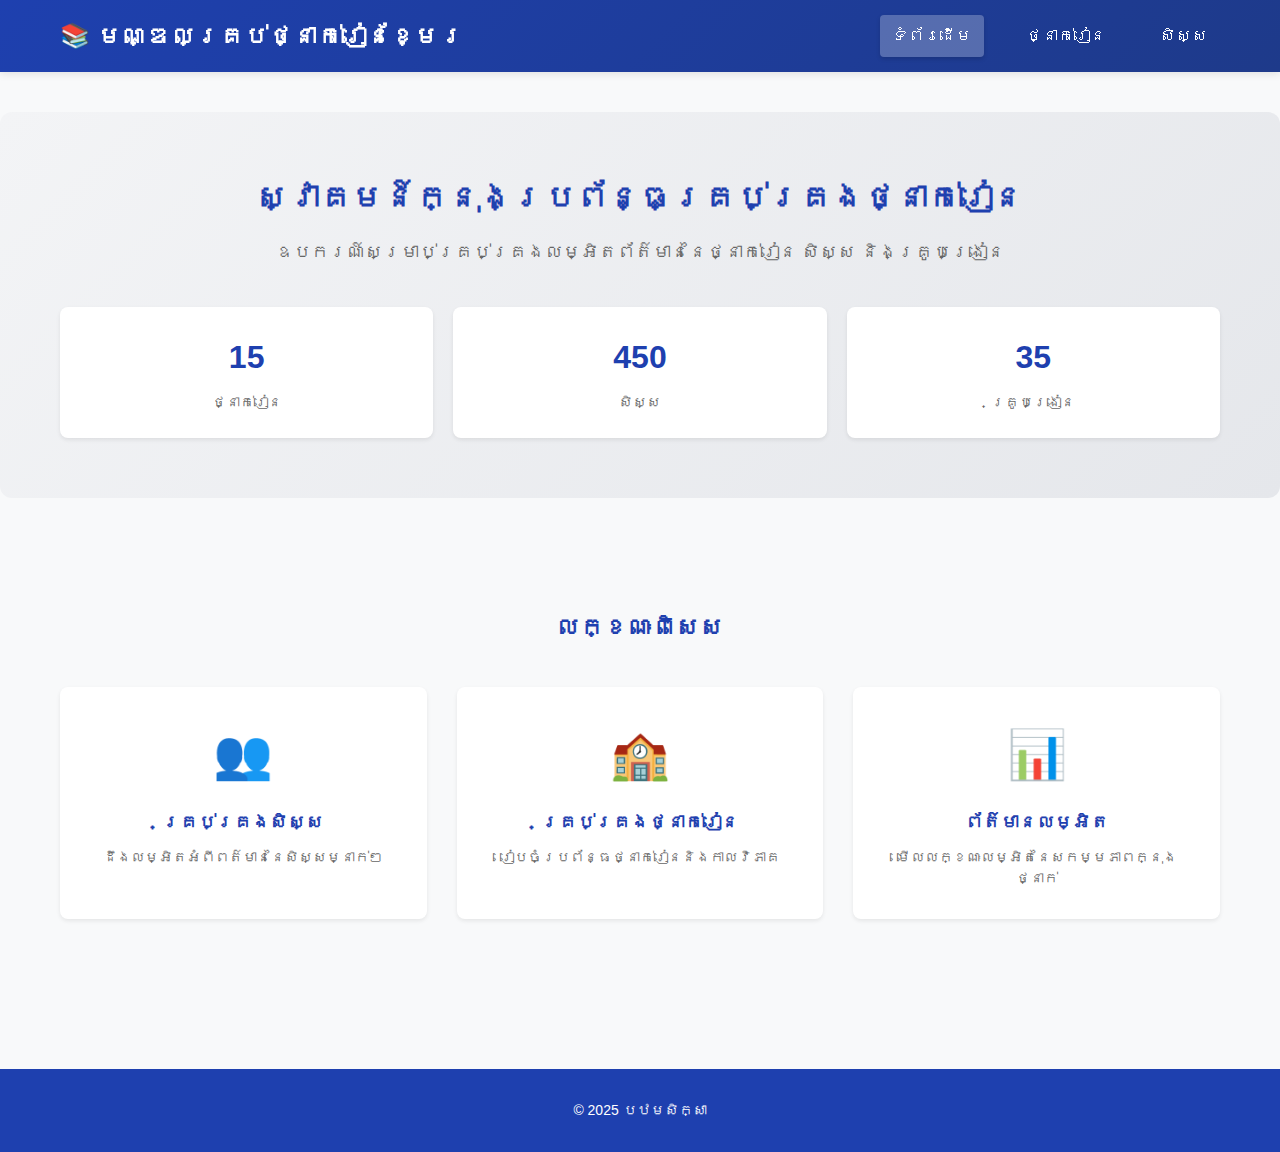
<file: index.html>
<!DOCTYPE html>
<html lang="km">
<head>
    <meta charset="UTF-8">
    <meta name="viewport" content="width=device-width, initial-scale=1.0">
    <title>មណ្ឌលគ្រប់ថ្នាក់រៀនខ្មែរ - ទំព័រដើម</title>
    <link rel="stylesheet" href="styles.css">
</head>
<body>
    <header class="header">
        <div class="container">
            <div class="logo">
                <h1>📚 មណ្ឌលគ្រប់ថ្នាក់រៀនខ្មែរ</h1>
            </div>
            <nav class="nav">
                <a href="index.html" class="nav-link active">ទំព័រដើម</a>
                <a href="classes.html" class="nav-link">ថ្នាក់រៀន</a>
                <a href="students.html" class="nav-link">សិស្ស</a>
            </nav>
        </div>
    </header>

    <main class="main">
        <section class="hero">
            <div class="container">
                <h2>ស្វាគមន៍ក្នុងប្រព័ន្ធគ្រប់គ្រងថ្នាក់រៀន</h2>
                <p>ឧបករណ៍សម្រាប់គ្រប់គ្រងលម្អិតព័ត៌មាននៃថ្នាក់រៀន សិស្ស និងគ្រូបង្រៀន</p>
                <div class="stats">
                    <div class="stat-card">
                        <div class="stat-number">15</div>
                        <div class="stat-label">ថ្នាក់រៀន</div>
                    </div>
                    <div class="stat-card">
                        <div class="stat-number">450</div>
                        <div class="stat-label">សិស្ស</div>
                    </div>
                    <div class="stat-card">
                        <div class="stat-number">35</div>
                        <div class="stat-label">គ្រូបង្រៀន</div>
                    </div>
                </div>
            </div>
        </section>

        <section class="features">
            <div class="container">
                <h3>លក្ខណៈពិសេស</h3>
                <div class="features-grid">
                    <div class="feature-item">
                        <div class="feature-icon">👥</div>
                        <h4>គ្រប់គ្រងសិស្ស</h4>
                        <p>ដឹងលម្អិតអំពីពត៌មាននៃសិស្សម្នាក់ៗ</p>
                    </div>
                    <div class="feature-item">
                        <div class="feature-icon">🏫</div>
                        <h4>គ្រប់គ្រងថ្នាក់រៀន</h4>
                        <p>រៀបចំប្រព័ន្ធថ្នាក់រៀននិងកាលវិភាគ</p>
                    </div>
                    <div class="feature-item">
                        <div class="feature-icon">📊</div>
                        <h4>ព័ត៌មានលម្អិត</h4>
                        <p>មើលលក្ខណៈលម្អិតនៃសកម្មភាពក្នុងថ្នាក់</p>
                    </div>
                </div>
            </div>
        </section>
    </main>

    <footer class="footer">
        <div class="container">
            <p>&copy; 2025 បឋមសិក្សា</p>
        </div>
    </footer>
</body>
</html>
</file>
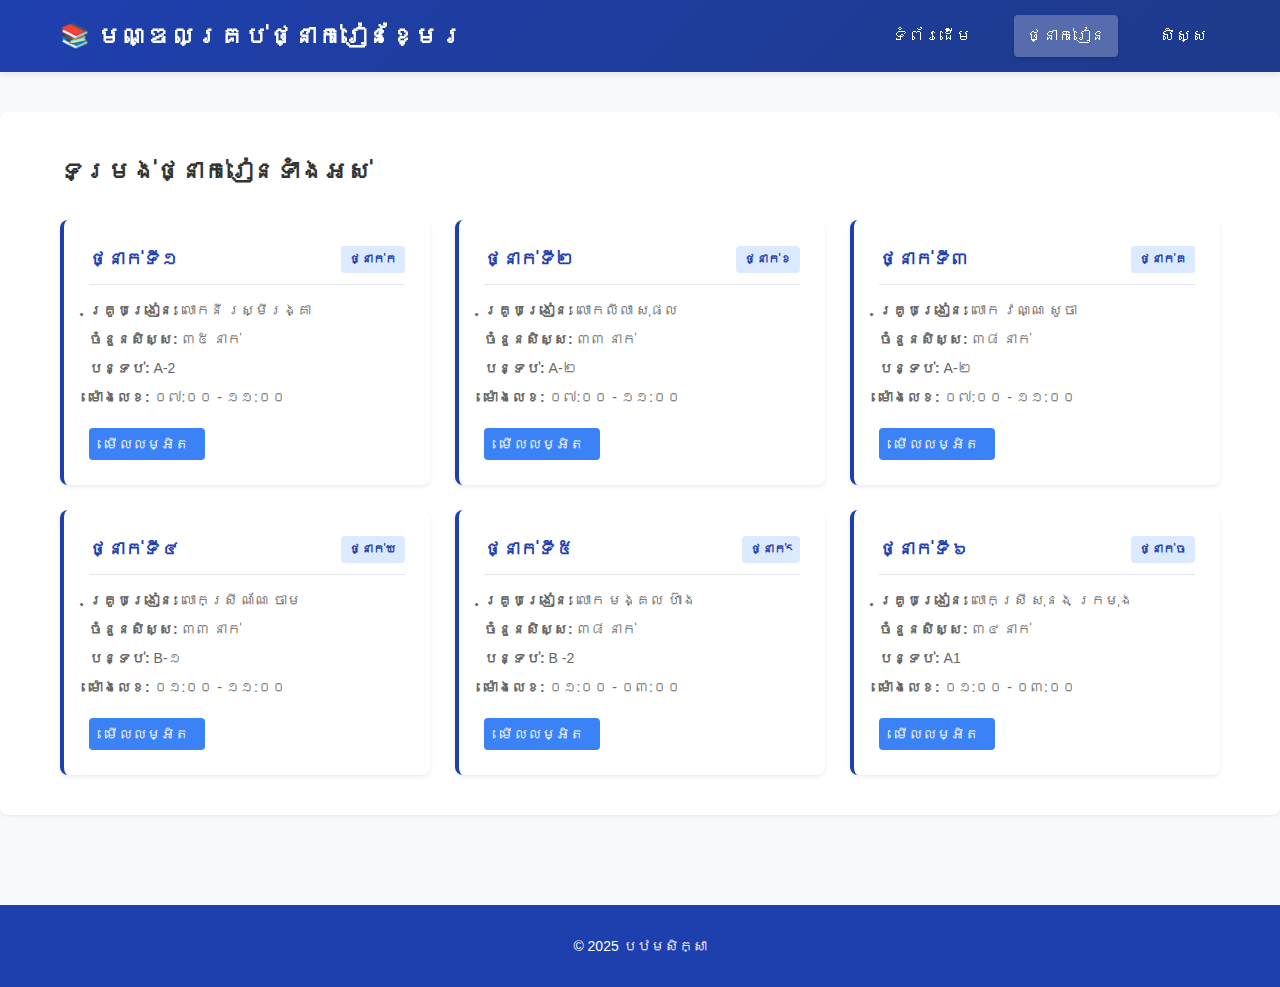
<file: classes.html>
<!DOCTYPE html>
<html lang="km">
<head>
    <meta charset="UTF-8">
    <meta name="viewport" content="width=device-width, initial-scale=1.0">
    <title>ថ្នាក់រៀន - មណ្ឌលគ្រប់ថ្នាក់រៀនខ្មែរ</title>
    <link rel="stylesheet" href="styles.css">
</head>
<body>
    <header class="header">
        <div class="container">
            <div class="logo">
                <h1>📚 មណ្ឌលគ្រប់ថ្នាក់រៀនខ្មែរ</h1>
            </div>
            <nav class="nav">
                <a href="index.html" class="nav-link">ទំព័រដើម</a>
                <a href="classes.html" class="nav-link active">ថ្នាក់រៀន</a>
                <a href="students.html" class="nav-link">សិស្ស</a>
            </nav>
        </div>
    </header>

    <main class="main">
        <section class="content">
            <div class="container">
                <h2>ទម្រង់ថ្នាក់រៀនទាំងអស់</h2>
                
                <div class="classes-grid">
                    <div class="class-card">
                        <div class="class-header">
                            <h3>ថ្នាក់ទី១</h3>
                            <span class="grade-badge">ថ្នាក់ក</span>
                        </div>
                        <div class="class-info">
                            <p><strong>គ្រូបង្រៀន:</strong> លោកនី រស្មីរង្គា</p>
                            <p><strong>ចំនួនសិស្ស:</strong> ៣៥ នាក់</p>
                            <p><strong>បន្ទប់:</strong> A-2</p>
                            <p><strong>ម៉ោងលេខ:</strong> ០៧:០០ - ១១:០០</p>
                        </div>
                        <button class="btn-details">មើលលម្អិត</button>
                    </div>

                    <div class="class-card">
                        <div class="class-header">
                            <h3>ថ្នាក់ទី២</h3>
                            <span class="grade-badge">ថ្នាក់ខ</span>
                        </div>
                        <div class="class-info">
                            <p><strong>គ្រូបង្រៀន:</strong> លោកលីលា សុផល</p>
                            <p><strong>ចំនួនសិស្ស:</strong> ៣៣ នាក់</p>
                            <p><strong>បន្ទប់:</strong> A-២</p>
                            <p><strong>ម៉ោងលេខ:</strong> ០៧:០០ - ១១:០០</p>
                        </div>
                        <button class="btn-details">មើលលម្អិត</button>
                    </div>

                    <div class="class-card">
                        <div class="class-header">
                            <h3>ថ្នាក់ទី៣</h3>
                            <span class="grade-badge">ថ្នាក់គ</span>
                        </div>
                        <div class="class-info">
                            <p><strong>គ្រូបង្រៀន:</strong> លោក វណ្ណ សូចា</p>
                            <p><strong>ចំនួនសិស្ស:</strong> ៣៨ នាក់</p>
                            <p><strong>បន្ទប់:</strong> A-២</p>
                            <p><strong>ម៉ោងលេខ:</strong> ០៧:០០ - ១១:០០</p>
                        </div>
                        <button class="btn-details">មើលលម្អិត</button>
                    </div>

                    <div class="class-card">
                        <div class="class-header">
                            <h3>ថ្នាក់ទី៤</h3>
                            <span class="grade-badge">ថ្នាក់ឃ</span>
                        </div>
                        <div class="class-info">
                            <p><strong>គ្រូបង្រៀន:</strong> លោកស្រី ណ័ណ ចាម</p>
                            <p><strong>ចំនួនសិស្ស:</strong> ៣៣ នាក់</p>
                            <p><strong>បន្ទប់:</strong> B-១</p>
                            <p><strong>ម៉ោងលេខ:</strong> ០១:០០ - ១១:០០</p>
                        </div>
                        <button class="btn-details">មើលលម្អិត</button>
                    </div>

                    <div class="class-card">
                        <div class="class-header">
                            <h3>ថ្នាក់ទី៥</h3>
                            <span class="grade-badge">ថ្នាក់ང</span>
                        </div>
                        <div class="class-info">
                            <p><strong>គ្រូបង្រៀន:</strong> លោក មង្គល ហ៊ាង</p>
                            <p><strong>ចំនួនសិស្ស:</strong> ៣៨ នាក់</p>
                            <p><strong>បន្ទប់:</strong> B -2 </p>
                            <p><strong>ម៉ោងលេខ:</strong> ០១:០០​ - ០៣:០០</p>
                        </div>
                        <button class="btn-details">មើលលម្អិត</button>
                    </div>

                    <div class="class-card">
                        <div class="class-header">
                            <h3>ថ្នាក់ទី៦</h3>
                            <span class="grade-badge">ថ្នាក់ច</span>
                        </div>
                        <div class="class-info">
                            <p><strong>គ្រូបង្រៀន:</strong> លោកស្រី សុនង ក្រមុង</p>
                            <p><strong>ចំនួនសិស្ស:</strong> ៣៤ នាក់</p>
                            <p><strong>បន្ទប់:</strong> A1</p>
                            <p><strong>ម៉ោងលេខ:</strong> ០១:០០ - ០៣:០០</p>
                        </div>
                        <button class="btn-details">មើលលម្អិត</button>
                    </div>
                </div>
            </div>
        </section>
    </main>

    <footer class="footer">
        <div class="container">
            <p>&copy; 2025 បឋមសិក្សា</p>
        </div>
    </footer>
</body>
</html>
</file>
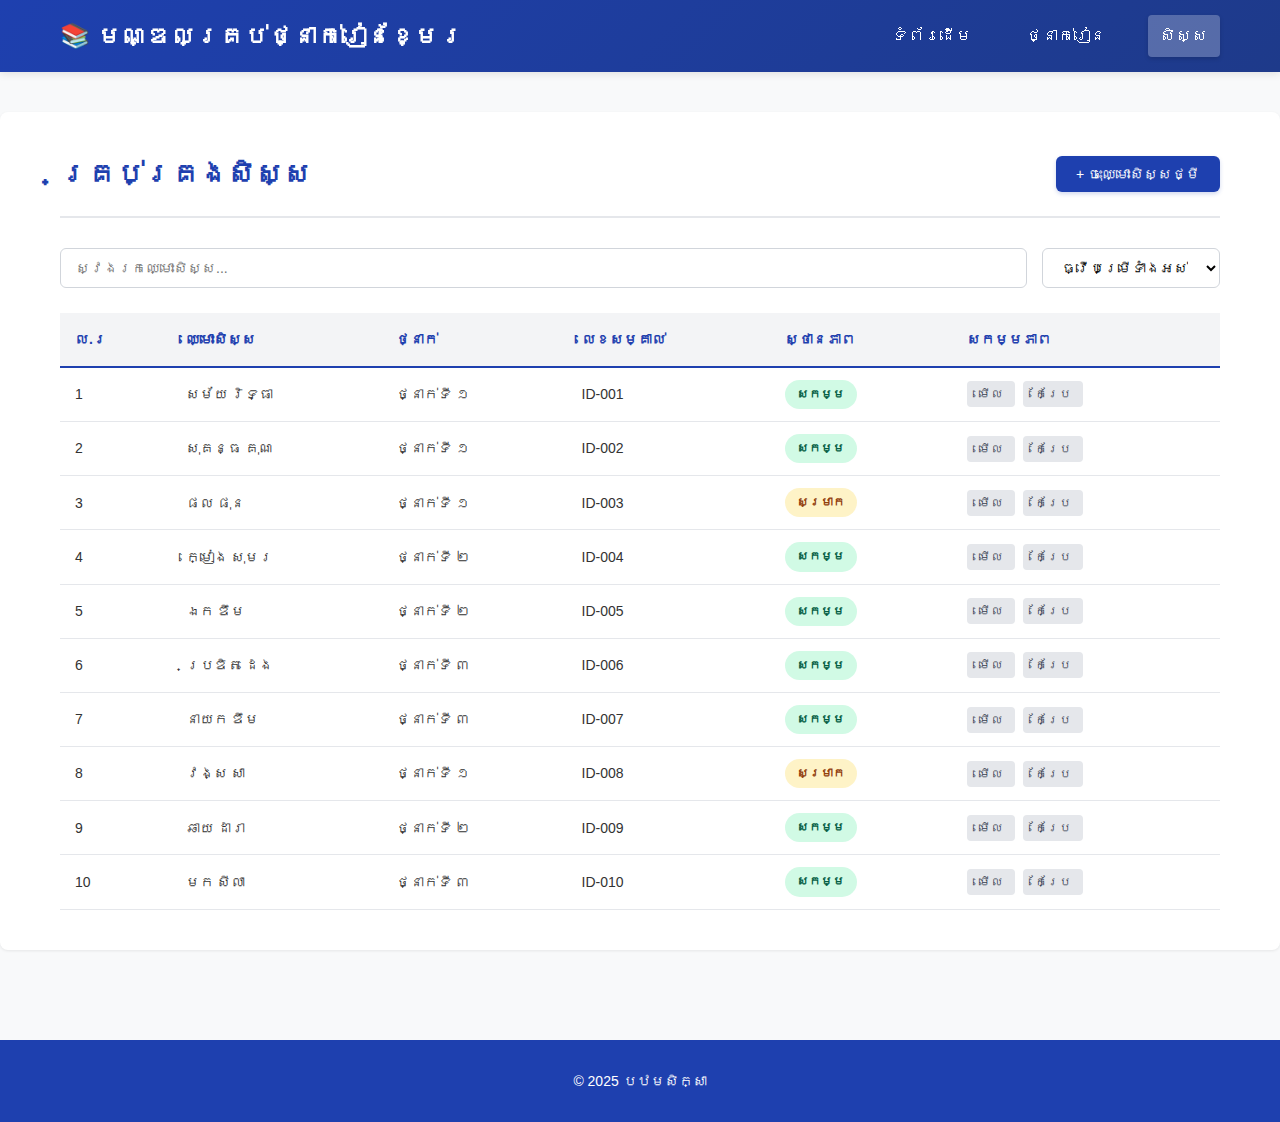
<file: students.html>
<!DOCTYPE html>
<html lang="km">
<head>
    <meta charset="UTF-8">
    <meta name="viewport" content="width=device-width, initial-scale=1.0">
    <title>សិស្ស - មណ្ឌលគ្រប់ថ្នាក់រៀនខ្មែរ</title>
    <link rel="stylesheet" href="styles.css">
</head>
<body>
    <header class="header">
        <div class="container">
            <div class="logo">
                <h1>📚 មណ្ឌលគ្រប់ថ្នាក់រៀនខ្មែរ</h1>
            </div>
            <nav class="nav">
                <a href="index.html" class="nav-link">ទំព័រដើម</a>
                <a href="classes.html" class="nav-link">ថ្នាក់រៀន</a>
                <a href="students.html" class="nav-link active">សិស្ស</a>
            </nav>
        </div>
    </header>

    <main class="main">
        <section class="content">
            <div class="container">
                <div class="page-header">
                    <h2>គ្រប់គ្រងសិស្ស</h2>
                    <button class="btn-primary">+ ចុះឈ្មោះសិស្សថ្មី</button>
                </div>

                <div class="filter-section">
                    <input type="text" class="search-input" placeholder="ស្វងរក​ឈ្មោះសិស្ស...">
                    <select class="filter-select">
                        <option value="">ធ្វើបម្រើទាំងអស់</option>
                        <option value="class1">ថ្នាក់ទី ១</option>
                        <option value="class2">ថ្នាក់ទី ២</option>
                        <option value="class3">ថ្នាក់ទី ៣</option>
                        <option value="class4">ថ្នាក់ទី ៤</option>
                        <option value="class5">ថ្នាក់ទី ៥</option>
                        <option value="class6">ថ្នាក់ទី ៦</option>
                    </select>
                </div>

                <div class="table-wrapper">
                    <table class="students-table">
                        <thead>
                            <tr>
                                <th>ល.រ</th>
                                <th>ឈ្មោះសិស្ស</th>
                                <th>ថ្នាក់</th>
                                <th>លេខសម្គាល់</th>
                                <th>ស្ថានភាព</th>
                                <th>សកម្មភាព</th>
                            </tr>
                        </thead>
                        <tbody>
                            <tr>
                                <td>1</td>
                                <td>សម័យ រិទ្ធា</td>
                                <td>ថ្នាក់ទី ១</td>
                                <td>ID-001</td>
                                <td><span class="badge badge-active">សកម្ម</span></td>
                                <td>
                                    <button class="btn-action">មើល</button>
                                    <button class="btn-action">កែប្រែ</button>
                                </td>
                            </tr>
                            <tr>
                                <td>2</td>
                                <td>សុគន្ធ គុណ</td>
                                <td>ថ្នាក់ទី ១</td>
                                <td>ID-002</td>
                                <td><span class="badge badge-active">សកម្ម</span></td>
                                <td>
                                    <button class="btn-action">មើល</button>
                                    <button class="btn-action">កែប្រែ</button>
                                </td>
                            </tr>
                            <tr>
                                <td>3</td>
                                <td>ផល ផុន</td>
                                <td>ថ្នាក់ទី ១</td>
                                <td>ID-003</td>
                                <td><span class="badge badge-inactive">សម្រាក</span></td>
                                <td>
                                    <button class="btn-action">មើល</button>
                                    <button class="btn-action">កែប្រែ</button>
                                </td>
                            </tr>
                            <tr>
                                <td>4</td>
                                <td>ក្មៀង សុមរ</td>
                                <td>ថ្នាក់ទី ២</td>
                                <td>ID-004</td>
                                <td><span class="badge badge-active">សកម្ម</span></td>
                                <td>
                                    <button class="btn-action">មើល</button>
                                    <button class="btn-action">កែប្រែ</button>
                                </td>
                            </tr>
                            <tr>
                                <td>5</td>
                                <td>ឯក ឌឹម</td>
                                <td>ថ្នាក់ទី ២</td>
                                <td>ID-005</td>
                                <td><span class="badge badge-active">សកម្ម</span></td>
                                <td>
                                    <button class="btn-action">មើល</button>
                                    <button class="btn-action">កែប្រែ</button>
                                </td>
                            </tr>
                            <tr>
                                <td>6</td>
                                <td>ប្រឌិត ដេង</td>
                                <td>ថ្នាក់ទី ៣</td>
                                <td>ID-006</td>
                                <td><span class="badge badge-active">សកម្ម</span></td>
                                <td>
                                    <button class="btn-action">មើល</button>
                                    <button class="btn-action">កែប្រែ</button>
                                </td>
                            </tr>
                            <tr>
                                <td>7</td>
                                <td>នាយក ឌឹម</td>
                                <td>ថ្នាក់ទី ៣</td>
                                <td>ID-007</td>
                                <td><span class="badge badge-active">សកម្ម</span></td>
                                <td>
                                    <button class="btn-action">មើល</button>
                                    <button class="btn-action">កែប្រែ</button>
                                </td>
                            </tr>
                            <tr>
                                <td>8</td>
                                <td>វង្ស សា</td>
                                <td>ថ្នាក់ទី ១</td>
                                <td>ID-008</td>
                                <td><span class="badge badge-inactive">សម្រាក</span></td>
                                <td>
                                    <button class="btn-action">មើល</button>
                                    <button class="btn-action">កែប្រែ</button>
                                </td>
                            </tr>
                            <tr>
                                <td>9</td>
                                <td>ឆាយ ដារា</td>
                                <td>ថ្នាក់ទី ២</td>
                                <td>ID-009</td>
                                <td><span class="badge badge-active">សកម្ម</span></td>
                                <td>
                                    <button class="btn-action">មើល</button>
                                    <button class="btn-action">កែប្រែ</button>
                                </td>
                            </tr>
                            <tr>
                                <td>10</td>
                                <td>មក សីលា</td>
                                <td>ថ្នាក់ទី ៣</td>
                                <td>ID-010</td>
                                <td><span class="badge badge-active">សកម្ម</span></td>
                                <td>
                                    <button class="btn-action">មើល</button>
                                    <button class="btn-action">កែប្រែ</button>
                                </td>
                            </tr>
                        </tbody>
                    </table>
                </div>
            </div>
        </section>
    </main>

    <footer class="footer">
        <div class="container">
            <p>&copy; 2025 បឋមសិក្សា</p>
        </div>
    </footer>
</body>
</html>
</file>
<file: styles.css>
/* ============================
   Cambodian School Management System
   Global Styles (Common for all pages)
   ============================ */

* {
  margin: 0;
  padding: 0;
  box-sizing: border-box;
}

html {
  scroll-behavior: smooth;
}

body {
  font-family: "Segoe UI", Tahoma, Geneva, Verdana, sans-serif;
  line-height: 1.6;
  color: #333;
  background-color: #f8f9fa;
}

/* ============================
   Container & Layout
   ============================ */

.container {
  max-width: 1200px;
  margin: 0 auto;
  padding: 0 20px;
}

/* ============================
   Header & Navigation
   ============================ */

.header {
  background: linear-gradient(135deg, #1e40af 0%, #1e3a8a 100%);
  color: white;
  padding: 15px 0;
  box-shadow: 0 2px 8px rgba(0, 0, 0, 0.1);
  position: sticky;
  top: 0;
  z-index: 100;
}

.header .container {
  display: flex;
  justify-content: space-between;
  align-items: center;
}

.logo h1 {
  font-size: 24px;
  font-weight: 600;
  letter-spacing: 0.5px;
}

.nav {
  display: flex;
  gap: 30px;
}

.nav-link {
  color: white;
  text-decoration: none;
  font-size: 16px;
  font-weight: 500;
  transition: all 0.3s ease;
  padding: 8px 12px;
  border-radius: 4px;
}

.nav-link:hover {
  background-color: rgba(255, 255, 255, 0.1);
  transform: translateY(-2px);
}

.nav-link.active {
  background-color: rgba(255, 255, 255, 0.25);
  box-shadow: 0 2px 4px rgba(0, 0, 0, 0.15);
}

/* ============================
   Main Content
   ============================ */

.main {
  min-height: calc(100vh - 200px);
  padding: 40px 0;
}

.content {
  background: white;
  border-radius: 8px;
  box-shadow: 0 1px 3px rgba(0, 0, 0, 0.08);
  padding: 40px;
}

/* ============================
   Page Header
   ============================ */

.page-header {
  display: flex;
  justify-content: space-between;
  align-items: center;
  margin-bottom: 30px;
  padding-bottom: 20px;
  border-bottom: 2px solid #e5e7eb;
}

.page-header h2 {
  font-size: 28px;
  color: #1e40af;
  font-weight: 600;
}

/* ============================
   Buttons
   ============================ */

.btn-primary {
  background-color: #1e40af;
  color: white;
  border: none;
  padding: 10px 20px;
  border-radius: 6px;
  font-size: 14px;
  font-weight: 500;
  cursor: pointer;
  transition: all 0.3s ease;
  box-shadow: 0 2px 4px rgba(30, 64, 175, 0.2);
}

.btn-primary:hover {
  background-color: #1e3a8a;
  transform: translateY(-2px);
  box-shadow: 0 4px 8px rgba(30, 64, 175, 0.3);
}

.btn-details {
  background-color: #3b82f6;
  color: white;
  border: none;
  padding: 8px 16px;
  border-radius: 4px;
  cursor: pointer;
  font-size: 14px;
  transition: all 0.3s ease;
}

.btn-details:hover {
  background-color: #2563eb;
  transform: translateY(-1px);
}

.btn-action {
  background-color: #e5e7eb;
  color: #374151;
  border: none;
  padding: 6px 12px;
  border-radius: 4px;
  cursor: pointer;
  font-size: 12px;
  margin-right: 4px;
  transition: all 0.3s ease;
}

.btn-action:hover {
  background-color: #d1d5db;
  color: #111827;
}

/* ============================
   Hero Section
   ============================ */

/* ============================
   Styles for Index Page (Member 1)
   ============================ */

/* Add your styles for the Index page here */


/* ============================
   Styles for Classes Page (Member 2)
   ============================ */

/* Add your styles for the Classes page here */


/* ============================
   Styles for Students Page (Member 3)
   ============================ */

/* Add your styles for the Students page here */

.hero {
  text-align: center;
  padding: 60px 0;
  background: linear-gradient(135deg, #f3f4f6 0%, #e5e7eb 100%);
  border-radius: 12px;
  margin-bottom: 50px;
}

.hero h2 {
  font-size: 32px;
  color: #1e40af;
  margin-bottom: 15px;
  font-weight: 700;
}

.hero p {
  font-size: 18px;
  color: #666;
  margin-bottom: 40px;
}

/* ============================
   Stats Section
   ============================ */

.stats {
  display: grid;
  grid-template-columns: repeat(auto-fit, minmax(150px, 1fr));
  gap: 20px;
  margin-top: 30px;
}

.stat-card {
  background: white;
  padding: 25px;
  border-radius: 8px;
  text-align: center;
  box-shadow: 0 2px 4px rgba(0, 0, 0, 0.08);
  transition: all 0.3s ease;
}

.stat-card:hover {
  transform: translateY(-4px);
  box-shadow: 0 8px 12px rgba(0, 0, 0, 0.12);
}

.stat-number {
  font-size: 32px;
  font-weight: 700;
  color: #1e40af;
  margin-bottom: 8px;
}

.stat-label {
  font-size: 14px;
  color: #666;
  font-weight: 500;
}

/* ============================
   Features Section
   ============================ */

.features {
  padding: 60px 0;
}

.features h3 {
  font-size: 24px;
  text-align: center;
  margin-bottom: 40px;
  color: #1e40af;
  font-weight: 600;
}

.features-grid {
  display: grid;
  grid-template-columns: repeat(auto-fit, minmax(250px, 1fr));
  gap: 30px;
}

.feature-item {
  background: white;
  padding: 30px;
  border-radius: 8px;
  text-align: center;
  box-shadow: 0 2px 4px rgba(0, 0, 0, 0.08);
  transition: all 0.3s ease;
}

.feature-item:hover {
  transform: translateY(-8px);
  box-shadow: 0 12px 20px rgba(0, 0, 0, 0.15);
}

.feature-icon {
  font-size: 48px;
  margin-bottom: 15px;
}

.feature-item h4 {
  font-size: 18px;
  color: #1e40af;
  margin-bottom: 10px;
  font-weight: 600;
}

.feature-item p {
  color: #666;
  font-size: 14px;
  line-height: 1.5;
}

/* ============================
   Classes Grid
   ============================ */

.classes-grid {
  display: grid;
  grid-template-columns: repeat(auto-fill, minmax(280px, 1fr));
  gap: 25px;
  margin-top: 30px;
}

.class-card {
  background: white;
  border-radius: 8px;
  padding: 25px;
  box-shadow: 0 2px 4px rgba(0, 0, 0, 0.08);
  transition: all 0.3s ease;
  border-left: 4px solid #1e40af;
}

.class-card:hover {
  transform: translateY(-4px);
  box-shadow: 0 8px 16px rgba(0, 0, 0, 0.15);
}

.class-header {
  display: flex;
  justify-content: space-between;
  align-items: center;
  margin-bottom: 15px;
  padding-bottom: 10px;
  border-bottom: 1px solid #e5e7eb;
}

.class-header h3 {
  font-size: 18px;
  color: #1e40af;
  font-weight: 600;
}

.grade-badge {
  background-color: #dbeafe;
  color: #1e40af;
  padding: 4px 8px;
  border-radius: 4px;
  font-size: 12px;
  font-weight: 600;
}

.class-info {
  margin-bottom: 20px;
}

.class-info p {
  font-size: 14px;
  color: #666;
  margin-bottom: 8px;
  line-height: 1.5;
}

/* ============================
   Filter Section
   ============================ */

.filter-section {
  display: flex;
  gap: 15px;
  margin-bottom: 25px;
  flex-wrap: wrap;
}

.search-input {
  flex: 1;
  min-width: 200px;
  padding: 10px 15px;
  border: 1px solid #d1d5db;
  border-radius: 6px;
  font-size: 14px;
  transition: border-color 0.3s ease;
}

.search-input:focus {
  outline: none;
  border-color: #1e40af;
  box-shadow: 0 0 0 3px rgba(30, 64, 175, 0.1);
}

.filter-select {
  padding: 10px 15px;
  border: 1px solid #d1d5db;
  border-radius: 6px;
  font-size: 14px;
  background-color: white;
  cursor: pointer;
  transition: border-color 0.3s ease;
}

.filter-select:focus {
  outline: none;
  border-color: #1e40af;
  box-shadow: 0 0 0 3px rgba(30, 64, 175, 0.1);
}

/* ============================
   Table Styles
   ============================ */

.table-wrapper {
  overflow-x: auto;
  margin-top: 25px;
}

.students-table {
  width: 100%;
  border-collapse: collapse;
  background: white;
}

.students-table thead {
  background-color: #f3f4f6;
  border-bottom: 2px solid #1e40af;
}

.students-table th {
  padding: 15px;
  text-align: left;
  font-weight: 600;
  color: #1e40af;
  font-size: 14px;
}

.students-table td {
  padding: 12px 15px;
  border-bottom: 1px solid #e5e7eb;
  font-size: 14px;
  color: #333;
}

.students-table tbody tr {
  transition: background-color 0.2s ease;
}

.students-table tbody tr:hover {
  background-color: #f8fafc;
}

/* ============================
   Badges
   ============================ */

.badge {
  display: inline-block;
  padding: 5px 12px;
  border-radius: 20px;
  font-size: 12px;
  font-weight: 600;
}

.badge-active {
  background-color: #d1fae5;
  color: #065f46;
}

.badge-inactive {
  background-color: #fef3c7;
  color: #92400e;
}

/* ============================
   Footer
   ============================ */

.footer {
  background-color: #1e40af;
  color: white;
  text-align: center;
  padding: 30px 0;
  margin-top: 50px;
}

.footer p {
  font-size: 14px;
  line-height: 1.6;
}

/* ============================
   Responsive Design
   ============================ */

@media (max-width: 768px) {
  .header .container {
    flex-direction: column;
    gap: 15px;
  }

  .nav {
    width: 100%;
    justify-content: center;
    gap: 15px;
  }

  .page-header {
    flex-direction: column;
    align-items: flex-start;
    gap: 15px;
  }

  .stats {
    grid-template-columns: repeat(auto-fit, minmax(100px, 1fr));
    gap: 15px;
  }

  .classes-grid {
    grid-template-columns: 1fr;
  }

  .filter-section {
    flex-direction: column;
  }

  .search-input {
    width: 100%;
  }

  .hero h2 {
    font-size: 24px;
  }

  .hero p {
    font-size: 16px;
  }

  .content {
    padding: 20px;
  }
}

@media (max-width: 480px) {
  .logo h1 {
    font-size: 18px;
  }

  .nav-link {
    font-size: 14px;
    padding: 6px 10px;
  }

  .page-header h2 {
    font-size: 20px;
  }

  .btn-primary {
    padding: 8px 16px;
    font-size: 12px;
  }

  .students-table th,
  .students-table td {
    padding: 8px 10px;
    font-size: 12px;
  }
}
</file>
